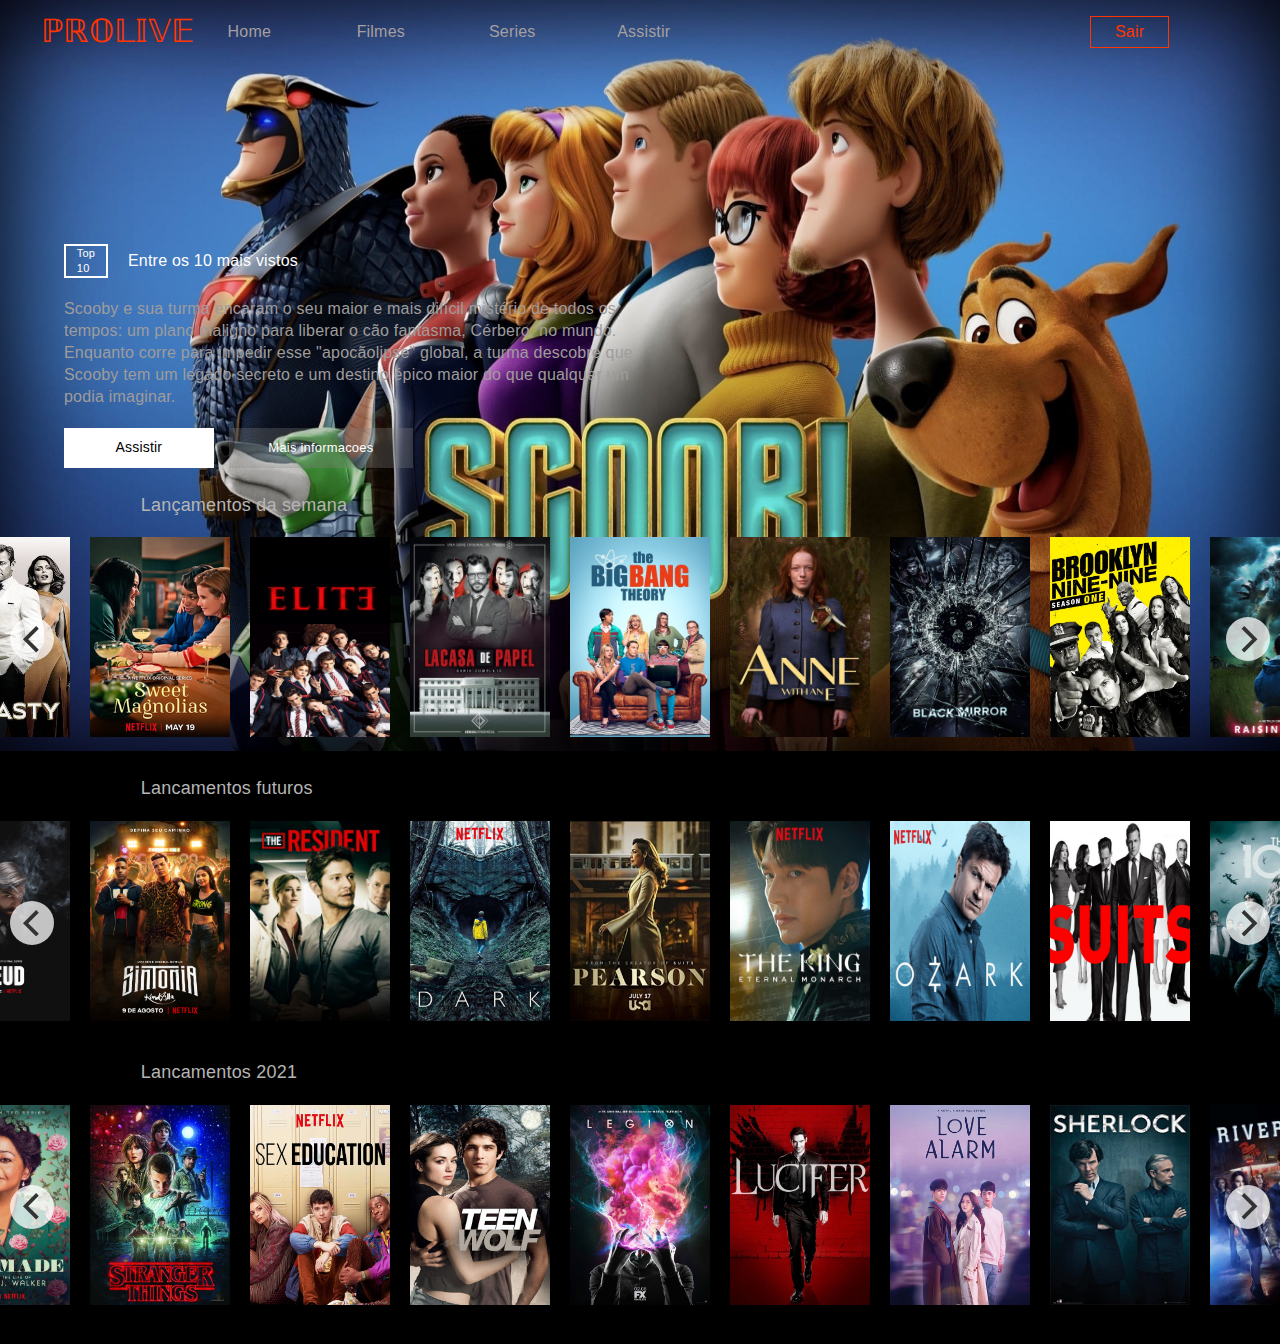
<file: home.html>
<!DOCTYPE html>
<html lang="en">
<head>
	<meta charset="UTF-8">
	<meta name="viewport" content="width=device-width, initial-scale=1.0">
	<link rel="stylesheet" type="text/css" href="style.css">
	<link rel="stylesheet" type="text/css" href="stylee.css">
	<link rel="stylesheet" type="text/css" href="style-secundary.css">
	<style type="text/css">
		body
		{
			background-color: black;
			margin: 0px;
		}
	</style>
	<title>Inicio</title>
</head>
<body>
	<div class="container-inicial">
		<div class="container-top305">
			<div class="container-logo-inf">
				<div class="opcao-top05" id="log">ℙℝ𝕆𝕃𝕀𝕍𝔼</div>
				<div class="opcao-top05">Home</div>
				<div class="opcao-top05">Filmes</div>
				<div class="opcao-top05">Series</div>
				<div class="opcao-top05">Assistir</div>
			</div>

			<div class="container-nome-bd">
				<a href="inicial.html" class="opcao-nome-bd" id="link-open"><div>Sair</div></a> 
			</div>
		</div>	

		<div class="container-logoserie">
			<!--<div class="logoserie"></div>-->

			<div class="con05">
				<div class="sub-inf">
					Top
					<br>10
				</div>
				<div class="sub-inf01">
					<span>Entre os 10 mais vistos</span>
				</div>
			</div>
			<div class="sub-inf01" id="w09">
				<span>Scooby e sua turma encaram o seu maior e mais difícil mistério de todos os tempos: um plano maligno para liberar o cão fantasma, Cérbero, no mundo. Enquanto corre para impedir esse "apocãolipse" global, a turma descobre que Scooby tem um legado secreto e um destino épico maior do que qualquer um podia imaginar.
				</span>
			</div>

			<div class="con05" style="margin-top: 20px;">
				<a href="video05.html" style="color: black; text-decoration: none;">
					<div class="bota01">
						<span><b>Assistir</a></b></span>
					</div>	
				</a>
				
				<div class="bota02">
					<a href="index.html" style="color: white; text-decoration: none;">
						<span><b>Mais informacoes</b></span>
					</a>
				</div>				
			</div>
		</div>
		<div class="up-slide">Lançamentos da semana</div>

			<div class="gallery js-flickity"
	  data-flickity-options='{ "wrapAround": true }'>
	  	<div class="gallery-cell"> <img src="i50.jpg" id="img-car09"> </div>
	  	<div class="gallery-cell"><img src="i51.jpeg" class="oi" id="img-car09"></div>
	  	<div class="gallery-cell"><img src="i52.jpg" id="img-car09"></div>
	  	<div class="gallery-cell"><img src="i53.jpg" id="img-car09"></div>
	  	<div class="gallery-cell"><img src="i54.jpg" id="img-car09"></div>
	  	<div class="gallery-cell"><img src="i55.jpg" id="img-car09"></div>
	  	<div class="gallery-cell"><img src="i56.jpg" id="img-car09"></div>
	 	<div class="gallery-cell"><img src="i57.jpg" id="img-car09"></div>
	 	<div class="gallery-cell"><img src="i58.jpg" id="img-car09"></div>
	 	<div class="gallery-cell"><img src="i59.jpg" id="img-car09"></div>
		</div>
	</div>
		<div class="up-slide">Lancamentos futuros</div>

			<div class="gallery js-flickity"
	  data-flickity-options='{ "wrapAround": true }'>
		  	<div class="gallery-cell"> <img src="a1.jpg" id="img-car09"> </div>
		  	<div class="gallery-cell"><img src="i70.jpg" class="oi" id="img-car09"></div>
		  	<div class="gallery-cell"><img src="a3.png" id="img-car09"></div>
		  	<div class="gallery-cell"><img src="a4.png" id="img-car09"></div>
		  	<div class="gallery-cell"><img src="i69.jpg" id="img-car09"></div>
		  	<div class="gallery-cell"><img src="a6.jpg" id="img-car09"></div>
		  	<div class="gallery-cell"><img src="a7.png" id="img-car09"></div>
		 	<div class="gallery-cell"><img src="i71.jpg" id="img-car09"></div>
	  		<div class="gallery-cell"><img src="i55.jpg" id="img-car09"></div>
		</div>
		<div class="up-slide">Lancamentos 2021</div>

			<div class="gallery js-flickity"
	  data-flickity-options='{ "wrapAround": true }'>
		  	<div class="gallery-cell"> <img src="i60.jpg" id="img-car09"> </div>
		  	<div class="gallery-cell"><img src="i62.jpg" class="oi" id="img-car09"></div>
		  	<div class="gallery-cell"><img src="i61.jpg" id="img-car09"></div>
		  	<div class="gallery-cell"><img src="i63.png" id="img-car09"></div>
		  	<div class="gallery-cell"><img src="i64.jpg" id="img-car09"></div>
		  	<div class="gallery-cell"><img src="i65.jpg" id="img-car09"></div>
		  	<div class="gallery-cell"><img src="i67.jpg" id="img-car09"></div>
		 	<div class="gallery-cell"><img src="i66.jpg" id="img-car09"></div>
		 	<div class="gallery-cell"><img src="i68.jpg" id="img-car09"></div>
		</div>

	<script src="script-carrosel.js"></script>
</body>
</html>
</file>
<file: style.css>
html {
    height: 100%;
    font-family: 'Montserrat';
    display: grid;
    align-items: center;
    justify-items: center;
    --bg: #FCFCFC;
    --bg-panel: #EBEBEB;
    --color-headings: #0077FF;
    --color-text: #333333;
    transition: 1.5s;
    }
    body {
    background-color: var(--bg);
    transition: 1.5s;
    }
    .container {
    background-color: var(--bg-panel);
    margin: 5em;
    padding: 5em;
    border-radius: 15px;
    display: grid;
    grid-template-columns: 80% auto;
    grid-template-rows: auto auto;
    
    grid-template-areas:
    "title switch"
    "content content"
    ;
    }
    h1 {
    margin: 0;
    color: var(--color-headings);
    transition: 1.5s;
    }
    p {
    color: var(--color-text);
    grid-area: content;
    font-size: 1.1em;
    line-height: 1.8em;
    margin-top: 2em;
    transition: 1.5s;
    }
    input[type=checkbox]{
    height: 0;
    width: 0;
    visibility: hidden;
    }
    label {
    cursor: pointer;
    text-indent: -9999px;
    width: 52px;
    height: 27px;
    background: grey;
    float: right;
    border-radius: 100px;
    position: relative;
    transition: 1.5s;
    }
    label::after{
    content: '';
    position: absolute;
    top: 3px;
    left: 3px;
    width: 20px;
    height: 20px;
    background-color: white;
    border-radius: 90px;
    transition: 1.5s;
    
    }
    input:checked + label {
    background-color: var(--color-headings);
    transition: 1.5s;
    }
    input:checked + label::after {
    left: calc(100% - 5px);
    transform: translateX(-100%);
    transition: 1.5s;
    }
    label:active:after {
    width: 45px;
    transition: 1.5s;
    }
</file>
<file: stylee.css>
html 
    {
        height: 100%;
        font-family: 'Montserrat';
        justify-items: center;
        --bg: black; 
        --bg-panel: #1a1a1a;
        --color-headings: #3664FF;
        --color-text: #B5B5B5;
        transition: 1.5s;
    }
    body 
    {
        background-color: var(--bg);
        transition: 1.5s;
    }
    .top
    {
        background-color: var(--bg);
        color: var(--color-text);
        transition: 1.5s;
        margin: 0px 5em;
        display: grid;
        grid-template-columns: 80% auto;
        grid-template-rows: auto auto;
        align-items: center;
        padding-top: 5px;
    }
    .logo
    {
         font-family: Arial, Helvetica, sans-serif;
         font-size: 2em;
         color: #ff3400;
    }

    .container 
    {
        background-color: var(--bg-panel);
        margin: 5em;
        padding: 5em;
        border-radius: 15px;
        display: grid;
        grid-template-columns: 80% auto;
        grid-template-rows: auto auto;
        
        grid-template-areas:
        "title switch"
        "content content"
        ;
    }
    h1 
    {
        margin: 0;
        color: var(--color-headings);
        transition: 1.5s;
    }
    p 
    {
        color: var(--color-text);
        grid-area: content;
        font-size: 1.1em;
        line-height: 1.8em;
        margin-top: 2em;
        transition: 1.5s;
        width: 100%;
    }
    input[type=checkbox]
    {
        height: 0;
        width: 0;
        visibility: hidden;
    }
    label 
    {
        cursor: pointer;
        text-indent: -9999px;
        width: 52px;
        height: 27px;
        background: #ff3400;
        float: right;
        border-radius: 100px;
        position: relative;
        transition: 1.5s;
    }
    label::after
    {
        content: '';
        position: absolute;
        top: 3px;
        left: 3px;
        width: 20px;
        height: 20px;
        background-color: white;
        border-radius: 90px;
        transition: 1.5s;
    }
    input:checked + label
    {
        background-color: #E5E5E5;
        transition: 1.5s;
    }
    input:checked + label::after 
    {
        left: calc(100% - 5px);
        transform: translateX(-100%);
        transition: 1.5s;
        background-color: #ff3400;
    }
    label:active:after 
    {
        width: 45px;
        transition: 1.5s;
    }

    .container-geral
        {
            display: flex;
            align-items: center;
            justify-content: center;
            height: 100%;
            margin-top: 25px;
        }
        .container-video
        { 
            height: 100%;
            width: 75%;
            display: flex;
            justify-content: space-around;
            padding: 20px;
            background-color: var(--bg-panel);
            transition: 1.5s;
            border-radius: 5px;
        }
        .sub-cont-video
        {
            width: 100%;
            height: 100%;
            background-color: var(--bg-panel);
            transition: 1.5s;
        }
        .sub-most-video
        {
            height: 100%;
            width: 30%;
            background-color: var(--bg-panel);
            transition: 1.5s;
            margin-left: 20px;
            padding-bottom: 7px;
            border-radius: 7px;
        }
        .a
        {
            margin-top: 15px;
            margin-left: 20px;
            height: 94px;
            width: 83%;
            display: flex;
            justify-content: space-around;
            align-items: center;
            background-image: url('i1.jpg');
            background-size: 100% 100%;
            background-repeat: no-repeat;
        }
        .descricao
        {
            color: var(--color-text);
            margin-top: 10px;
            font-family: Lato,Arial,Helvetica,sans-serif;
            font-size: 17px;
            font-style: normal;
            font-weight: 300;
            line-height: 1.67;
            letter-spacing: .3px;
        }
        .container-criador
        {
            height: 100%;
            width: 99.8%;
            margin-top: 20px;
            display: flex;
            align-items: center;
            justify-content: space-between;
            border-top: 1px solid #a3a3a1;
            padding-top: 5px;
        }
        .geral-img
        {
            height: 100%;
            width: 50%;
            display: flex;
            align-items: center;
            justify-content: flex-start;
        }
        .container-img-criador
        {
            height: 35px;
            width: 10%;
            border-radius: 50%;
            background-image: url('Blue_Palm.jpg');
            background-size: 100% 100%;
            background-repeat: no-repeat;
            margin: 9px;
        }
        .container-name-criador
        {
            height: 25px;
            width: 45%;
            color: var(--color-text);
            transition: 1.5s;
            font-family: Lato,Arial,Helvetica,sans-serif;
            font-size: 15px;
            font-style: normal;
            font-weight: 300;
            line-height: 1.37;
            letter-spacing: .2px;
            display: flex;
            align-items: center;
            justify-content: flex-start;            
        }
        .container-bproximo
        {
            height: 40px;
            width: 50%;
            display: flex;
            align-items: center;
            justify-content: flex-end;
        }
        .botao-proximo
        {
            border-radius: 3px;
            height: 100%;
            width: 60%;
            display: flex;
            align-items: center;
            justify-content: center;
            color: var(--color-text);
            transition: 1.5s;
            font-family: Lato,Arial,Helvetica,sans-serif;
            font-size: 15px;
            font-style: normal;
            font-weight: 300;
            line-height: 1.37;
            letter-spacing: .2px;
        }
        .sinopse-details
        {
            width: 100%;
            height: 100%;
            display: flex;
            align-items: center;
            justify-content: center;
            color: #333333;
            transition: 1.5s;
            font-family: Lato,Arial,Helvetica,sans-serif;
            font-size: 15px;
            font-style: normal;
            font-weight: 300;
            line-height: 1.37;
            letter-spacing: .2px;
        }

        .up-slide
        {
            color: var(--color-text);
            width: 78%;
            margin: auto;
            transition: 1.5s;
            font-family: Lato,Arial,Helvetica,sans-serif;
            font-size: 18px;
            font-style: normal;
            font-weight: 300;
            line-height: 1.37;
            letter-spacing: .2px;
            margin-top: 25px;
            margin-bottom: 10px;
        }
        img
        {
            height: 100%;
            width: 100%;
            margin-bottom: 20px;
        }
        .img-cri
        {
            border-radius: 50%;
        }


        @media screen and (max-width: 900px)
        {
            .container-video
            {
                height: 100%;
                width: 90%;
                padding: 0px;
                display: block;
                background-color: transparent;
            }
            .sub-most-video
            {
                height: 100%;
                width: 65%;
                margin: auto;
                margin-top: 30px;
            }
            .descricao
            {
                margin-bottom: 10px;
                font-family: Lato,Arial,Helvetica,sans-serif;
                font-size: 13px;
                font-style: normal;
                font-weight: 300;
                line-height: 1.37;
                letter-spacing: .2px;
            }
            .container-criador
            {
                width: 99%;
                margin-top: 20px;
                margin-top: 0px;
                display: flex;
                align-items: center;
                justify-content: space-between;
            }
            .container-img-criador
            {
                height: 23px;
                width: 13%;
            }
            .container-name-criador
            {
                font-size: 10px;
            }
            .botao-proximo
            {
                font-size: 13px;
            }
            .container-bproximo
            {
                height: 25px;
            }
            .up-slide
            {
                font-size: 14px;
            }
        }


                            /*! Flickity v1.0.0
            http://flickity.metafizzy.co
            ---------------------------------------------- */

            .flickity-enabled {
                 position: relative;
            }

            .flickity-enabled:focus { outline: none;}

            .flickity-viewport {
                  overflow: hidden;
                  position: relative;
                  height: 100%;
            }

            .flickity-slider {
                  position: absolute;
                  width: 100%;
                  height: 100%;
            }

            /* draggable */

            .flickity-enabled.is-draggable {
                  -webkit-user-select: none;
                     -moz-user-select: none;
                      -ms-user-select: none;
                          user-select: none;
            }

            .flickity-enabled.is-draggable .flickity-viewport {
                  cursor: move;
                  cursor: -webkit-grab;
                  cursor: grab;
            }

            .flickity-enabled.is-draggable .flickity-viewport.is-pointer-down {
              cursor: -webkit-grabbing;
              cursor: grabbing;
            }

            /* ---- previous/next buttons ---- */

            .flickity-prev-next-button {
              position: absolute;
              top: 50%;
              width: 44px;
              height: 44px;
              border: none;
              border-radius: 50%;
              background: white;
              background: hsla(0, 0%, 100%, 0.75);
              cursor: pointer;
              /* vertically center */
              -webkit-transform: translateY(-50%);
                  -ms-transform: translateY(-50%);
                      transform: translateY(-50%);
            }

            .flickity-prev-next-button:hover { background: white; }

            .flickity-prev-next-button:focus {
              outline: none;
              box-shadow: 0 0 0 5px #09F;
            }

            .flickity-prev-next-button:active {
              filter: alpha(opacity=60); /* IE8 */
              opacity: 0.6;
            }

            .flickity-prev-next-button.previous { left: 10px; }
            .flickity-prev-next-button.next { right: 10px; }
            /* right to left */
            .flickity-rtl .flickity-prev-next-button.previous {
              left: auto;
              right: 10px;
            }
            .flickity-rtl .flickity-prev-next-button.next {
              right: auto;
              left: 10px;
            }

            .flickity-prev-next-button:disabled {
              filter: alpha(opacity=30); /* IE8 */
              opacity: 0.3;
              cursor: auto;
            }

            .flickity-prev-next-button svg {
              position: absolute;
              left: 20%;
              top: 20%;
              width: 60%;
              height: 60%;
            }

            .flickity-prev-next-button .arrow {
              fill: #333;
            }

            /* color & size if no SVG - IE8 and Android 2.3 */
            .flickity-prev-next-button.no-svg {
              color: #333;
              font-size: 26px;
            }

            /* ---- page dots ---- */

            .flickity-page-dots {
              position: absolute;
              width: 100%;
              bottom: -25px;
              padding: 0;
              margin: 0;
              list-style: none;
              text-align: center;
              line-height: 1;
            }

            .flickity-rtl .flickity-page-dots { direction: rtl;}

            .flickity-page-dots .dot {
              display: inline-block;
              width: 10px;
              height: 10px;
              margin: 0 8px;
              background: transparent;
              border-radius: 50%;
              filter: alpha(opacity=25); /* IE8 */
              opacity: 0.25;
              cursor: pointer;
            }

            .flickity-page-dots .dot.is-selected {
              filter: alpha(opacity=100); /* IE8 */
              opacity: 1;
            }

            #img-car09
            {
                width: 140px;
                height: 200px;
                margin: 10px;
                transition: 1.5s;
            }






            .container-inicial
            {
                height: 100%;
                background-image: url("Scooby - 2.jpg");
                background-size: 100% 100%;
                background-repeat: no-repeat;
                transition: 1.5s;
                box-shadow: inset 0 0 7em black;
            }

            .container-top305
            {
                height: 64px;
                width: 90%;
                display: flex;
                justify-content: space-between;
                align-items: center;
                margin: auto;
                transition: 1.5s;
            }
            .container-logo-inf
            {
                height: 64px;
                width: 55%;
                display: flex;
                align-items: center;
                justify-content: space-between; 
                transition: 1.5s;
            }
            .container-nome-bd
            {
                height: 64px;
                width: 15%;  
                display: flex;
                align-items: center;
                justify-content: center;
                transition: 1.5s;
            }

            .opcao-top05
            {
                height: 30px;
                width: 17%;
                display: flex;
                justify-content: center;
                align-items: center;
                color: #a69f9f;
                font-family: Lato,Arial,Helvetica,sans-serif;
                font-size: 16px;
                font-style: normal;
                font-weight: 300;
                line-height: 1.37;
                letter-spacing: .2px;
                transition: 1.5s;
            }
             .opcao-nome-bd
            {
                height: 30px;
                width: 45%;
                border: 1px solid #ff3400;
                color: #ff3400;
                display: flex;
                justify-content: center;
                align-items: center;
                font-family: Lato,Arial,Helvetica,sans-serif;
                font-size: 16px;
                font-style: normal;
                font-weight: 300;
                line-height: 1.37;
                letter-spacing: .2px;
                transition: 1.5s;
            }
            .opcao-nome-bd:hover
            {
                background-color: #ff3400;
                color: white;
            }
            #link-open
            {
                text-decoration: none;
            }
            .logoserie
            {
                height: 80px;
                width: 35%;
                background-image: url('logoserie.jpg');
                background-size: 100% 100%;
                background-repeat: no-repeat;
                transition: 1.5s;
            }
            .container-logoserie
            {
                width: 90%;
                margin: auto;
                margin-top: 50px;
                transition: 1.5s;
            }

            .sub-inf
            {
                color: white;
                display: flex;
                align-items: center;
                justify-content: center;
                border: 2px solid white;
                width: 40px;
                font-family: Lato,Arial,Helvetica,sans-serif;
                font-size: 11px;
                font-style: normal;
                font-weight: 300;
                line-height: 1.37;
                letter-spacing: .2px;
                transition: 1.5s;
            }
            .sub-inf01
            {
                color: white;
                display: flex;
                align-items: center;
                justify-content: flex-start;
                margin-left: 20px;
                width: 50%;
                font-family: Lato,Arial,Helvetica,sans-serif;
                font-size: 16px;
                font-style: normal;
                font-weight: 300;
                line-height: 1.37;
                letter-spacing: .2px;
                transition: 1.5s;
            }

            .con05
            {
                display: flex;
                align-items: center;
                justify-content: flex-start;
                margin-bottom: 20px;
                margin-top: 180px;
                transition: 1.5s;
            }
            .bota01
            {
                height: 40px;
                width: 13%;
                font-family: Lato,Arial,Helvetica,sans-serif;
                font-size: 14px;
                font-style: normal;
                font-weight: 300;
                line-height: 1.37;
                letter-spacing: .2px;
                display: flex;
                align-items: center;
                justify-content: center;
                background-color: white;
                transition: 1.5s;
            }
             .bota02
            {
                height: 40px;
                width: 16%;
                color: white;
                font-family: Lato,Arial,Helvetica,sans-serif;
                font-size: 13px;
                margin-left: 15px;
                font-style: normal;
                font-weight: 300;
                line-height: 1.37;
                letter-spacing: .2px;
                display: flex;
                align-items: center;
                justify-content: center;
                background-color: #8080804f;
                transition: 1.5s;
            }
            #log
            {
                font-size: 32px;
                color: #ff3400;
                transition: 1.5s;
            }
            #w09
            {
                margin-left: 0px;
                color: #9f9c9c;
                transition: 1.5s;
            }

            @media screen and (max-width: 900px)
            {
                #img-car09 
                {
                    width: 120px;
                    height: 150px;
                    margin: 10px;
                    transition: 1.5s;
                }
                .container-logo-inf
                {
                    width: 100%;
                    transition: 1.5s;
                }
                .opcao-top05
                {
                    font-size: 12px;
                    width: 12%;
                    transition: 1.5s;
                }

                #log
                {
                    font-size: 14px;
                    transition: 1.5s;
                }
                .opcao-nome-bd
                {
                    width: 80%;
                    font-size: 10px;
                    height: 19px;
                    transition: 1.5s;
                }
                .container-inicial
                {
                    height: 400px;
                    transition: 1.5s;
                    margin-bottom: 135px;
                }
                .logoserie
                {
                    height: 30px;
                    transition: 1.5s;
                }
                .con05 
                {
                    margin-bottom: 10px;
                    margin-top: 0px;
                    transition: 1.5s;
                }
                .container-logoserie
                {
                    margin-top: 20px;
                    transition: 1.5s;
                }
                .sub-inf01
                {
                    font-size: 10px;
                    margin-left: 5px;
                    transition: 1.5s;
                }
                .sub-inf
                {
                    font-size: 8px;
                    width: 20px;
                    transition: 1.5s;
                }
                 #w09
                {
                    font-size: 10px;
                    width: 100%;
                    transition: 1.5s;
                }
                .bota01
                {
                    height: 20px;
                    font-size: 9px;
                    transition: 1.5s;
                }
                .bota02
                {
                    height: 20px;
                    width: 20%;
                    font-size: 7px;
                    transition: 1.5s;
                }

            }

            #id-car
            {
                max-width:70%;
                margin: auto;
                transition: 1.5s;
            }

            #subid-car
            {
                width:100%; 
                height: 500px;
                transition: 1.5s;
            }

            @media screen and (max-width: 900px)
            {
                #id-car
                {
                    max-width:100%;
                    transition: 1.5s;
                }

                #subid-car
                {
                    width:100%; 
                    height: 230px;
                    transition: 1.5s;
                }
            }

            .container-quemsomos
            {
                width: 100%;
                height: 100%;
                background-color: #111111;
                margin-top: 50px;
                display: flex;
                align-items: center;
                justify-content: space-around;
                transition: 1.5s;
            }

            .sub-quemsomos
            {
                margin-top: 60px;
                margin-bottom: 60px;
                transition: 1.5s;
            }

            .informacao1
            {
                color: white;
                display: flex;
                align-items: center;
                justify-content: center;
                height: 150px;
                width: 240px;
                margin-top: 40px;
                transition: 1.5s;
            }

            .logo-img
            {
                height: 85px;
                width: 240px;
                transition: 1.5s;
            }
            .des-qs
            {
                color: #838282;
                font-family: Lato,Arial,Helvetica,sans-serif;
                font-size: 14px;
                margin-left: 15px;
                font-style: normal;
                font-weight: 300;
                line-height: 1.37;
                letter-spacing: .2px; 
                transition: 1.5s;  
            }
            #fundo-rod
            {
                background-image: url('Digital_Card.jpg');
                background-repeat: no-repeat;
                background-size: 100% 100%;
                box-shadow: inset 0 0 100em #111;
                padding: 10px 5px 10px 5px;
            }
            #fundo-rod1
            {
                background-image: url('inform.jpg');
                background-repeat: no-repeat;
                background-size: 100% 100%;
                box-shadow: inset 0 0 7em #111;
                padding: 10px 5px 10px 5px;
            }
            .title-qs
            {
                color: #838282;
                font-family: Lato,Arial,Helvetica,sans-serif;
                font-size: 17px;
                margin-left: 15px;
                font-style: normal;
                font-weight: 300;
                line-height: 1.37;
                letter-spacing: .2px;
                transition: 1.5s;    
            }
            .container-rodape
            {
                width: 100%;
                height: 100%;
                background-color: #181717;
                display: flex;
                align-items: center;
                justify-content: space-around;
                transition: 1.5s;
            }
            #rs
            {
                color: #838282;
                text-decoration: none;
            }

            @media screen and (max-width: 900px)
            {
                .container-quemsomos
                {
                    display: grid;
                    transition: 1.5s;
                }
                .container-rodape
                {
                    display: grid;
                    transition: 1.5s;
                }

                .informacao1
                {
                    margin: auto;
                    transition: 1.5s;
                    margin-top: 40px;
                    transition: 1.5s;
                }

                .sub-quemsomos
                {
                    margin: auto;
                    transition: 1.5s;
                }
            }

            .container-aviso
            {
                border: 0.1px solid gray;
                font-family: Lato,Arial,Helvetica,sans-serif;
                font-size: 17px;
                margin-left: 15px;
                font-style: normal;
                font-weight: 300;
                line-height: 1.37;
                letter-spacing: .2px;
                display: flex;
                text-align: center;
                display: block;
                color: white;
                height: 100%;
                width: 60%;
                margin: auto;
                background-color: #111;
            }
            .log-pro
            {
                font-size: 25px;
                color: #ff3400;
            }
</file>
<file: style-secundary.css>
.a
        {
            margin-top: 15px;
            margin-left: 20px;
            height: 94px;
            width: 83%;
            display: flex;
            justify-content: space-around;
            align-items: center;

        }
</file>
